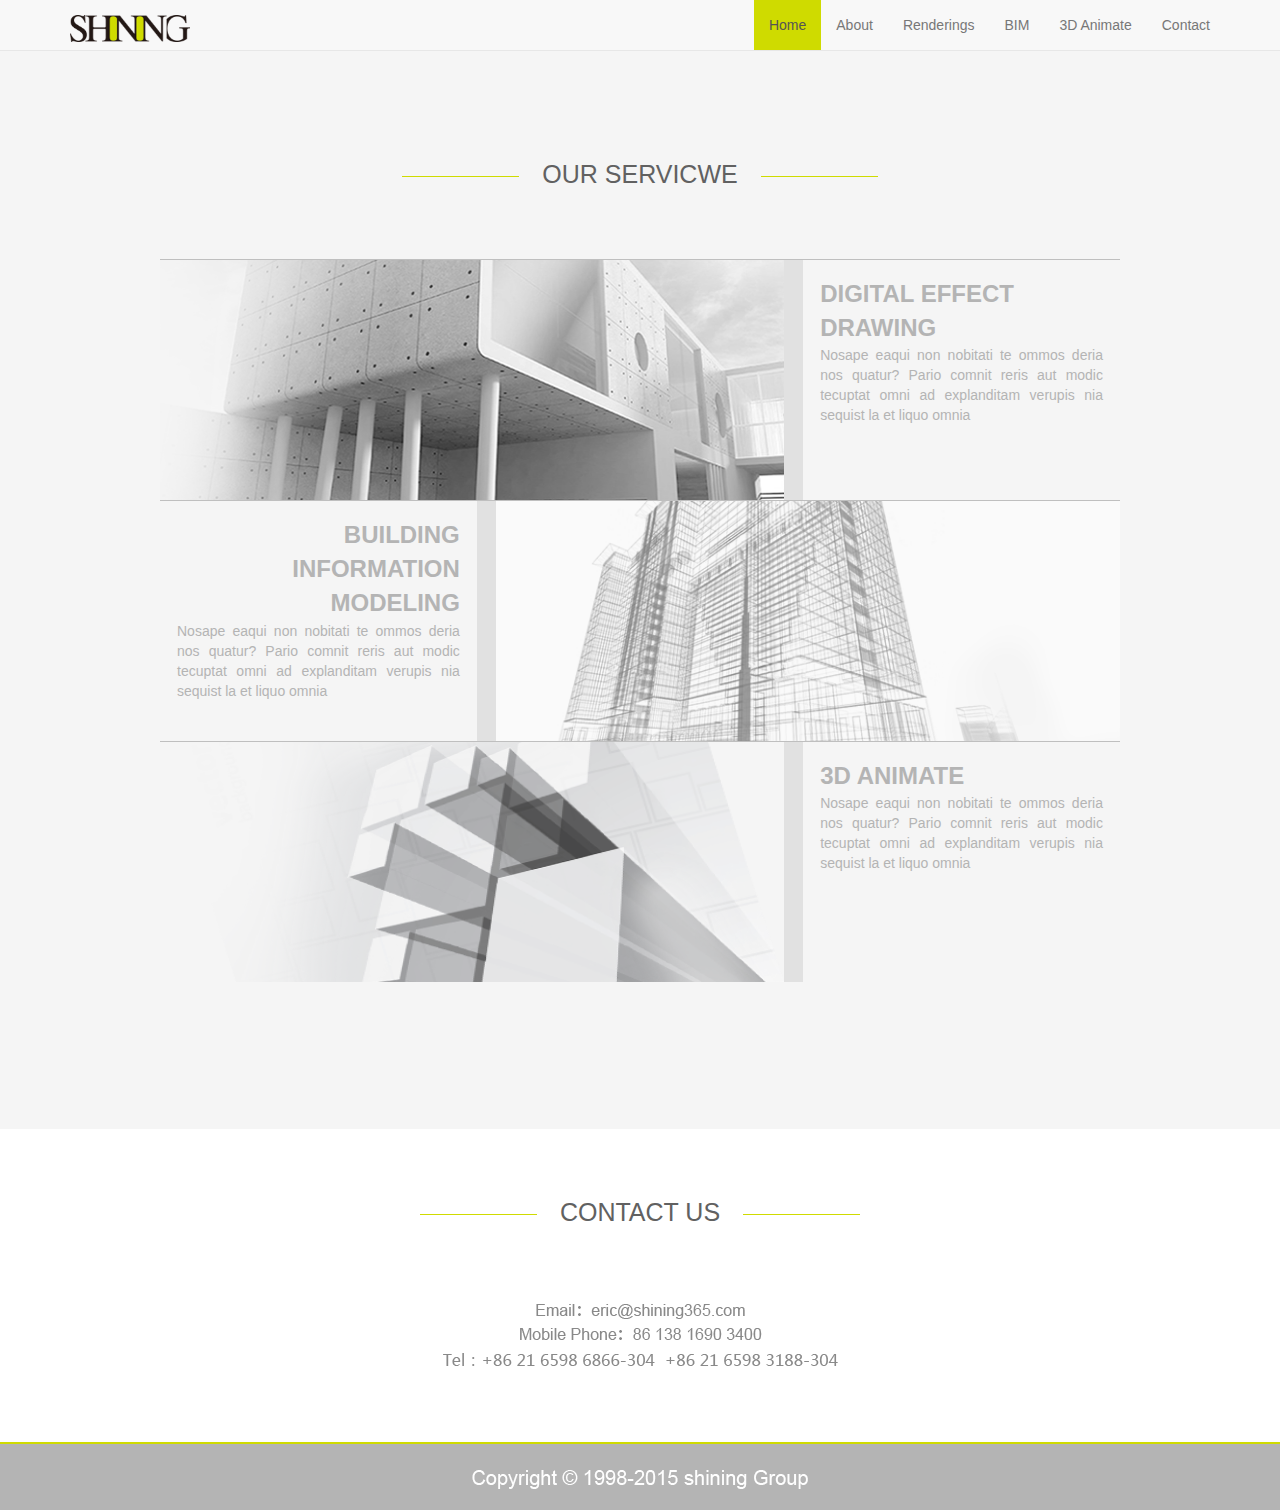
<file: index.html>
<!DOCTYPE html>
<html lang="en">
<head>
	<meta charset="UTF-8">
	<meta name="viewport" content="width=device-width, user-scalable=no, initial-scale=1.0, maximum-scale=1.0, minimum-scale=1.0">
	<title>shining home</title>
	<link rel="stylesheet" type="text/css" href="css/base.css">
	<link rel="stylesheet" type="text/css" href="dist/css/bootstrap.min.css">
	<link rel="stylesheet" type="text/css" href="css/index.css" media="only screen and (min-width:960px)">
    <link rel="stylesheet" type="text/css" href="css/indexMin.css" media="only screen and (max-width:960px)">
</head>
<body>
	<!-- Fixed navbar -->
    <nav class="navbar navbar-default navbar-fixed-top">
      <div class="container">
        <div class="navbar-header">
          <button type="button" class="navbar-toggle collapsed" data-toggle="collapse" data-target="#navbar" aria-expanded="false" aria-controls="navbar">
            <span class="sr-only">Toggle navigation</span>
            <span class="icon-bar"></span>
            <span class="icon-bar"></span>
            <span class="icon-bar"></span>
          </button>
          <a class="navbar-brand" href="#"><img src="img/shining.png"></a>
        </div>
        <div id="navbar" class="navbar-collapse collapse">
          <ul class="nav navbar-nav navbar-right">
            <li class="active"><a href="index.html">Home</a></li>
            <li><a href="about.html">About</a></li>
            <li><a href="drawing2.html">Renderings</a></li>
            <li><a href="bim.html">BIM</a></li>
            <li><a href="animate3d.html">3D Animate</a></li>
            <li><a href="contact.html">Contact</a></li>
          </ul>
        </div><!--/.nav-collapse -->
      </div>
    </nav>
    <div class="main">
    	<h2 class="servicwe"><span class="ourSer">OUR SERVICWE</span></h2>
    	<ul>
    		<li class="mList1">
    			<ul class="row1 clearfix">
    				<li class="r1List1"><a href="javascript:void(0);"><img src="img/floor11.png"></a></li>
    				<li class="r1List2"></li>
    				<li class="r1List3">
                        <dl class="">
                            <dt class="text-uppercase">digital Effect Drawing</dt>
                            <dd class="text-justify">Nosape eaqui non nobitati te ommos deria nos quatur? Pario comnit reris aut modic tecuptat omni ad explanditam verupis nia sequist la et liquo omnia</dd>
                        </dl>            
                    </li>
    			</ul>
    		</li>
    		<li class="mList2">
    			<ul class="row2 clearfix">
    				<li class="r2List1">
                        <dl>
                            <dt class="text-right text-uppercase">Building Information Modeling</dt>
                            <dd class="text-justify">Nosape eaqui non nobitati te ommos deria nos quatur? Pario comnit reris aut modic tecuptat omni ad explanditam verupis nia sequist la et liquo omnia </dd>
                        </dl>            
                    </li>
    				<li class="r2List2"></li>
    				<li class="r2List3"><a href="javascript:void(0);"><img src="img/bgfoor12.png"></a></li>
    			</ul>
    		</li>
    		<li class="mList3">
    			<ul class="row3 clearfix">
    				<li class="r3List1"><a href="javascript:void(0);"><img src="img/bar13.png"></a></a></li>
    				<li class="r3List2"></li>
    				<li class="r3List3">
                        <dl>
                            <dt class="text-uppercase">3d animate</dt>
                            <dd class="text-justify">Nosape eaqui non nobitati te ommos deria nos quatur? Pario comnit reris aut modic tecuptat omni ad explanditam verupis nia sequist la et liquo omnia </dd>
                        </dl>              
                    </li>
    			</ul>
    		</li>
    	</ul>
    </div>
    <h2 class="servicwe"><span class="ourSer">CONTACT US</span></h2>
    <a href="javascript:void(0);" class="bottom"><img src="img/footer3.png"></a>
    <footer><img src="img/footer.png"></footer>
	<script type="text/javascript" src="js/jquery.min.js"></script>
	<script type="text/javascript" src="dist/js/bootstrap.min.js"></script>
    <script type="text/javascript">
        $(".navbar-right li").hover(function(){
            $(this).addClass("active").siblings().removeClass("active");
        },function(){
            $(this).removeClass("active");
            $(this).parent().find("li").eq(0).addClass("active");
        })
        $(".main>ul>li").hover(function(){
            $(this).addClass("mActive");
        },function(){
            $(this).removeClass("mActive");
        })
        
    </script>
</body>
</html>
</file>
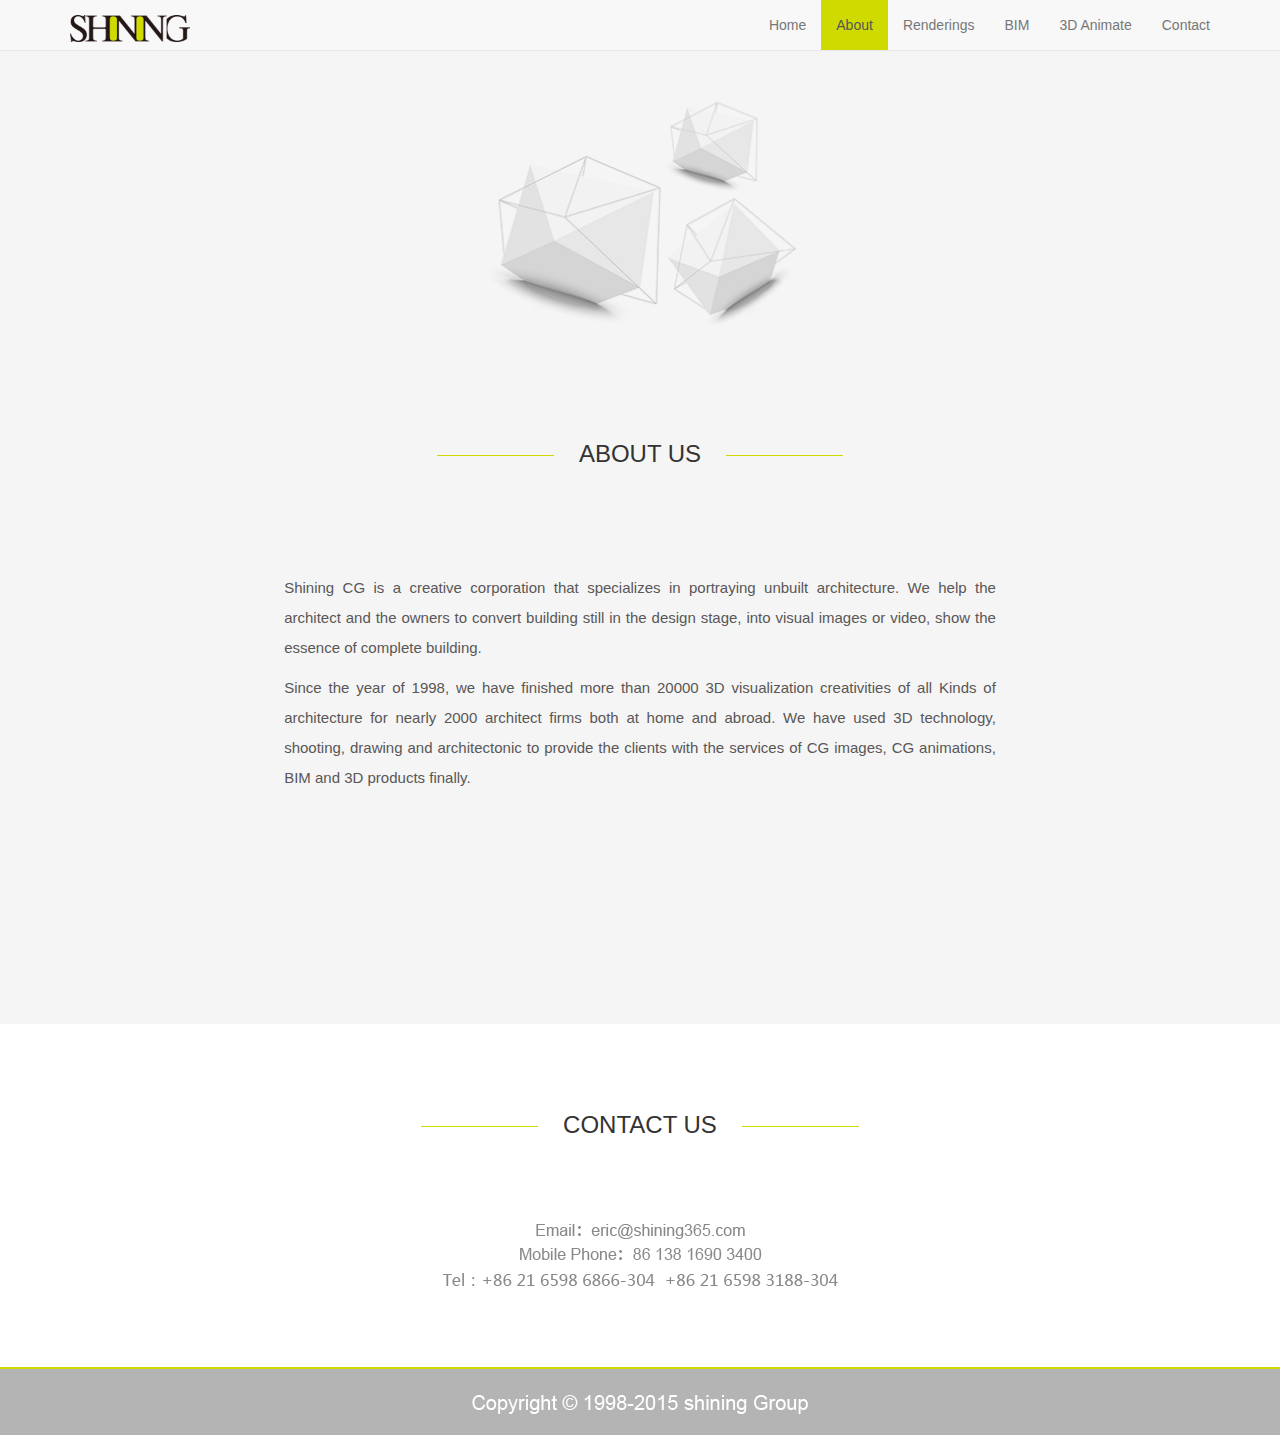
<file: about.html>
<!DOCTYPE html>
<html lang="en">
<head>
	<meta charset="UTF-8">
	<meta name="viewport" content="width=device-width, user-scalable=no, initial-scale=1.0, maximum-scale=1.0, minimum-scale=1.0">
	<title>about</title>
	<link rel="stylesheet" type="text/css" href="css/base.css">
	<link rel="stylesheet" type="text/css" href="dist/css/bootstrap.min.css">
	<link rel="stylesheet" type="text/css" href="css/about.css">
</head>
<body>
	<!-- Fixed navbar -->
    <nav class="navbar navbar-default navbar-fixed-top">
      <div class="container">
        <div class="navbar-header">
          <button type="button" class="navbar-toggle collapsed" data-toggle="collapse" data-target="#navbar" aria-expanded="false" aria-controls="navbar">
            <span class="sr-only">Toggle navigation</span>
            <span class="icon-bar"></span>
            <span class="icon-bar"></span>
            <span class="icon-bar"></span>
          </button>
          <a class="navbar-brand" href="#"><img src="img/shining.png"></a>
        </div>
        <div id="navbar" class="navbar-collapse collapse">
          <ul class="nav navbar-nav navbar-right">
            <li><a href="index.html">Home</a></li>
            <li class="active"><a href="about.html">About</a></li>
            <li><a href="drawing2.html">Renderings</a></li>
            <li><a href="bim.html">BIM</a></li>
            <li><a href="animate3d.html">3D Animate</a></li>
            <li><a href="contact.html">Contact</a></li>
          </ul>
        </div><!--/.nav-collapse -->
      </div>
    </nav>
    <div class="main">
        <div class="photo"></div>
        <p class="aboutus">ABOUT US</p>
        <section class="page">
            <p class="part1 text-justify">Shining CG is a creative corporation that specializes in portraying unbuilt architecture. We help the architect and the owners to convert building still in the design stage, into visual images or video, show the essence of complete building.</p>
            <p class="part2 text-justify">Since the year of 1998, we have finished more than 20000 3D visualization creativities of all Kinds of architecture for nearly 2000 architect firms both at home and abroad. We have used 3D technology, shooting, drawing and architectonic to provide the clients with the services of CG images, CG animations, BIM and 3D products finally.</p>
        </section>
    </div>
    <p class="aboutus contactus">CONTACT US</p>
    <a href="javascript:void(0);" class="bottom"><img src="img/footer3.png"></a>
    <footer><img src="img/footer.png"></footer>
	<script type="text/javascript" src="js/jquery.min.js"></script>
	<script type="text/javascript" src="dist/js/bootstrap.min.js"></script>
    <script type="text/javascript">
        $(".navbar-right li").hover(function(){
            $(this).addClass("active").siblings().removeClass("active");
        },function(){
            $(this).removeClass("active");
            $(this).parent().find("li").eq(1).addClass("active");
        })
    </script>
</body>
</html>
</file>
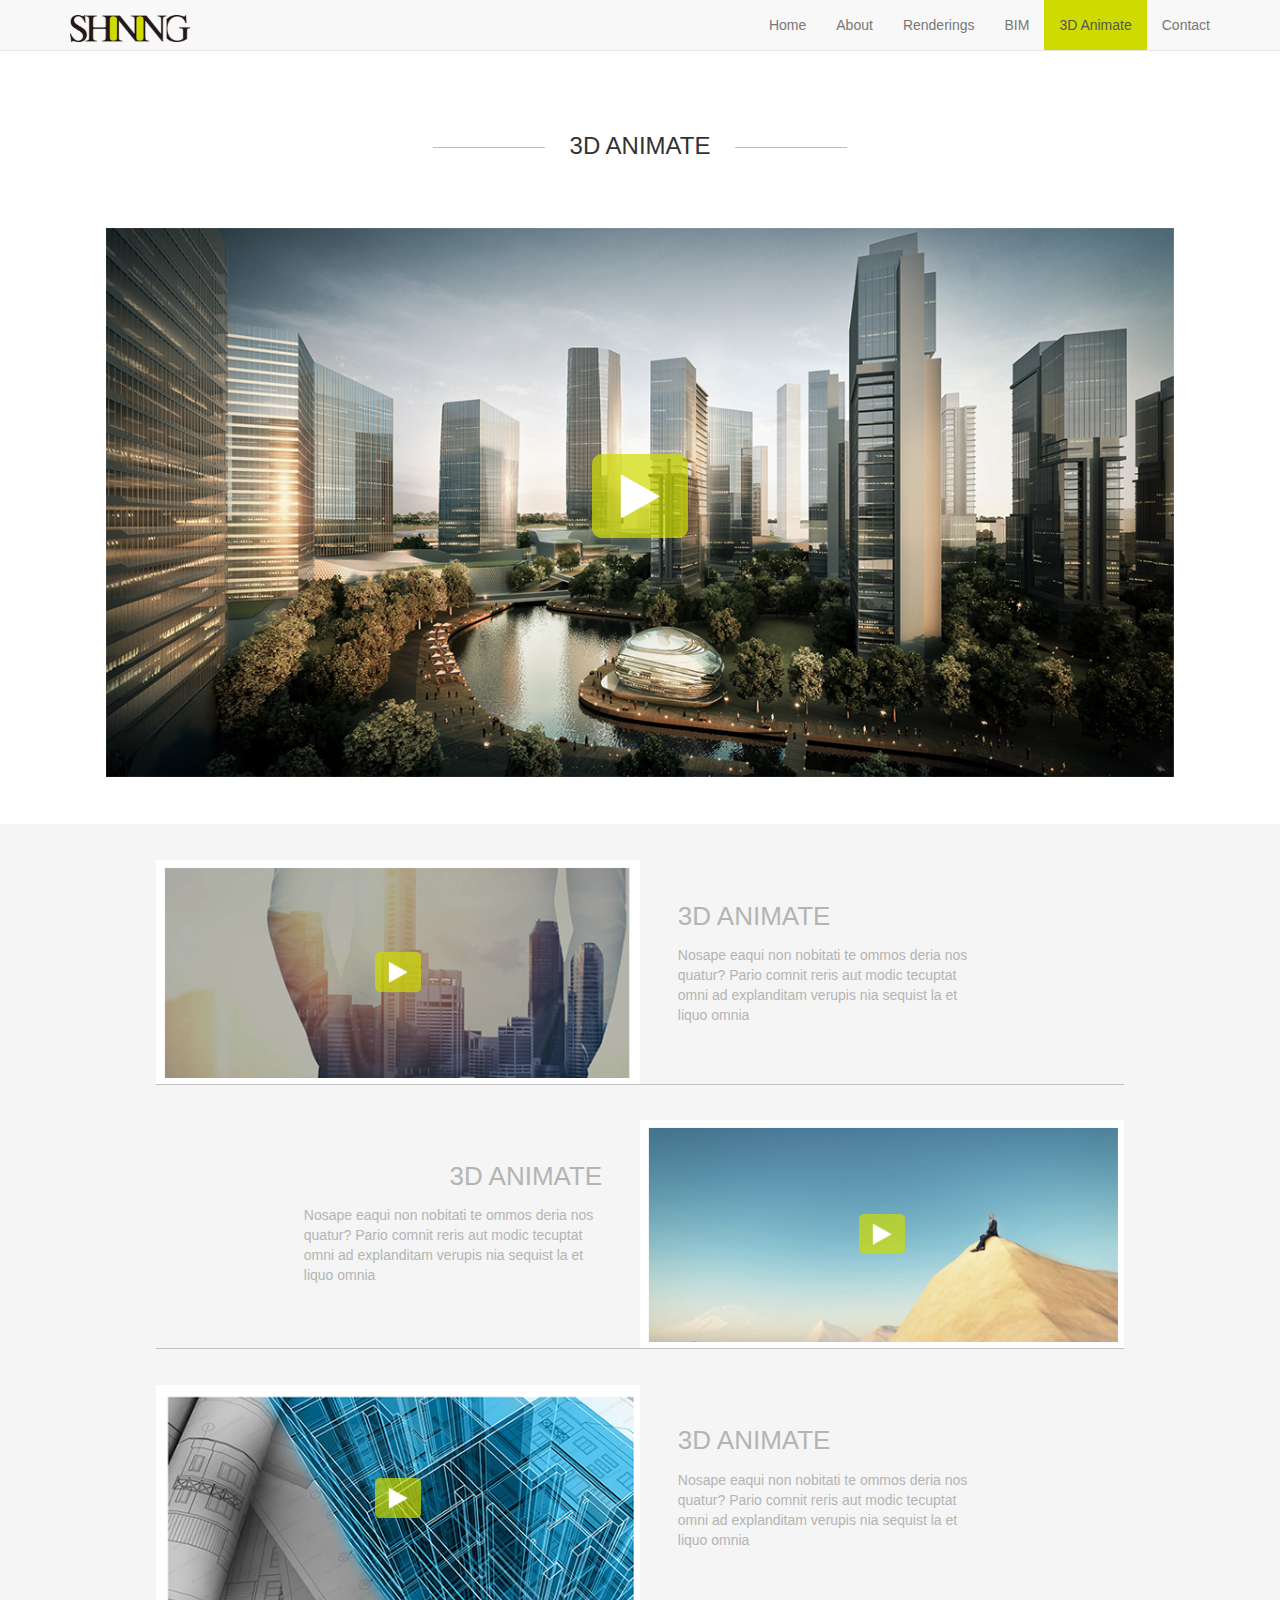
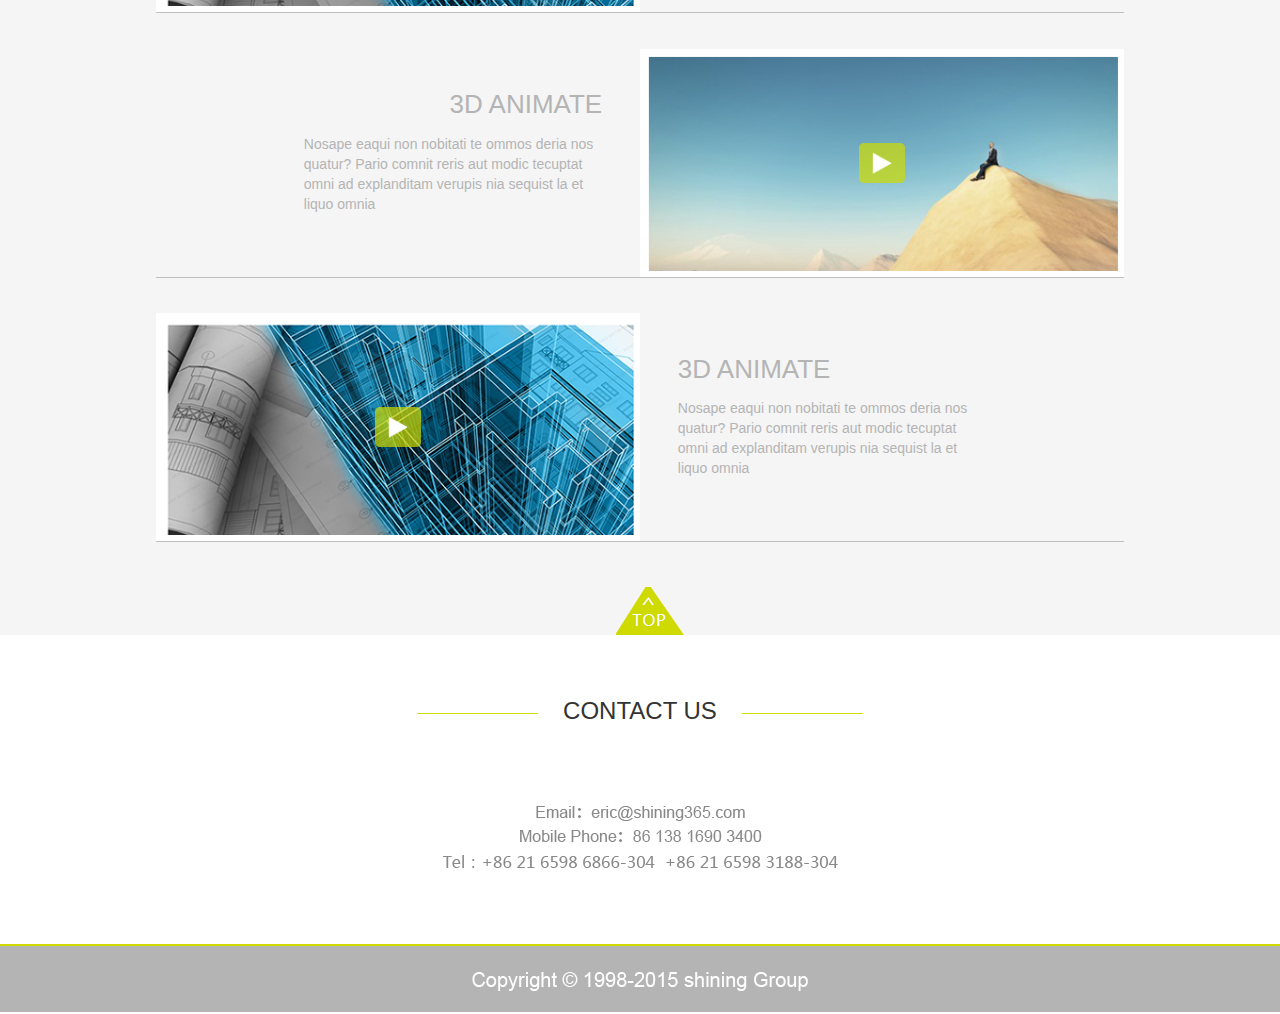
<file: animate3d.html>
<!DOCTYPE html>
<html lang="en">
<head>
	<meta charset="UTF-8">
	<meta name="viewport" content="width=device-width, user-scalable=no, initial-scale=1.0, maximum-scale=1.0, minimum-scale=1.0">
	<title>3D Animate</title>
	<link rel="stylesheet" type="text/css" href="css/base.css">
	<link rel="stylesheet" type="text/css" href="dist/css/bootstrap.min.css">
	<link rel="stylesheet" type="text/css" href="css/animate3d.css">
</head>
<body>
	<!-- Fixed navbar -->
    <nav class="navbar navbar-default navbar-fixed-top">
      <div class="container">
        <div class="navbar-header">
          <button type="button" class="navbar-toggle collapsed" data-toggle="collapse" data-target="#navbar" aria-expanded="false" aria-controls="navbar">
            <span class="sr-only">Toggle navigation</span>
            <span class="icon-bar"></span>
            <span class="icon-bar"></span>
            <span class="icon-bar"></span>
          </button>
          <a class="navbar-brand" href="#"><img src="img/shining.png"></a>
        </div>
        <div id="navbar" class="navbar-collapse collapse">
          <ul class="nav navbar-nav navbar-right">
            <li><a href="index.html">Home</a></li>
            <li><a href="about.html">About</a></li>
            <li><a href="drawing2.html">Renderings</a></li>
            <li><a href="bim.html">BIM</a></li>
            <li class="active"><a href="animate3d.html">3D Animate</a></li>
            <li><a href="contact.html">Contact</a></li>
          </ul>
        </div><!--/.nav-collapse -->
      </div>
    </nav>
    <header class="animate3d">3D ANIMATE</header>
    <section class="part1">
    	<img src="img/3d-1.png" class="video1">
    	<a href="javascript:void(0);" class="play1"><img src="img/3d-play.png"></a>
    	<div class="state1">
    		<img src="img/3d-gray.png">
    		<article>
    			<p class="p1">3D ANIMATE</p>
    			<p class="p2">Nosape eaqui non nobitati te ommos deria nos quatur? Pario comnit reris aut modic tecuptat omni ad explanditam verupis nia sequist la et liquo omnia </p>
    		</article>
    	</div>
    </section>
    <div class="wrap">
        <ul class="">
            <li class="list list1 clearfix">
                <div href="javascript:void(0);" class="frame">
                    <img src="img/3d-2.png">
                    <a href="javascript:void(0);" class="play2"><img src="img/3d-play.png"></a>
                    <video src="http://122.72.0.153/hc.yinyuetai.com/uploads/videos/common/F4F6014E67D1819AA5964847178D8059.flv?sc=58cf2e5daa31d6b6" autoplay="autoplay" controls="controls" class="videos"></video>
                </div>
                <article class="">
                    <p class="p1">3D ANIMATE</p>
                    <p class="p2">Nosape eaqui non nobitati te ommos deria nos quatur? Pario comnit reris aut modic tecuptat omni ad explanditam verupis nia sequist la et liquo omnia </p>
                </article>
            </li>
            <li class="list list2 clearfix">
                <div href="javascript:void(0);" class="frame">
                    <img src="img/3d-3.png">
                    <a href="javascript:void(0);" class="play2"><img src="img/3d-play.png"></a>
                </div>
                <article class="">
                    <p class="p1 text-right">3D ANIMATE</p>
                    <p class="p2">Nosape eaqui non nobitati te ommos deria nos quatur? Pario comnit reris aut modic tecuptat omni ad explanditam verupis nia sequist la et liquo omnia </p>
                </article>
            </li>
            <li class="list list3 clearfix">
                <div href="javascript:void(0);" class="frame">
                    <img src="img/3d-4.png">
                    <a href="javascript:void(0);" class="play2"><img src="img/3d-play.png"></a>
                </div>
                <article class="">
                    <p class="p1">3D ANIMATE</p>
                    <p class="p2">Nosape eaqui non nobitati te ommos deria nos quatur? Pario comnit reris aut modic tecuptat omni ad explanditam verupis nia sequist la et liquo omnia </p>
                </article>
            </li>
            <li class="list list4 clearfix">
                <div href="javascript:void(0);" class="frame">
                    <img src="img/3d-3.png">
                    <a href="javascript:void(0);" class="play2"><img src="img/3d-play.png"></a>
                </div>
                <article class="">
                    <p class="p1 text-right">3D ANIMATE</p>
                    <p class="p2">Nosape eaqui non nobitati te ommos deria nos quatur? Pario comnit reris aut modic tecuptat omni ad explanditam verupis nia sequist la et liquo omnia </p>
                </article>
            </li>
            <li class="list list5 clearfix">
                <div href="javascript:void(0);" class="frame">
                    <img src="img/3d-4.png">
                    <a href="javascript:void(0);" class="play2"><img src="img/3d-play.png"></a>
                </div>
                <article class="">
                    <p class="p1">3D ANIMATE</p>
                    <p class="p2">Nosape eaqui non nobitati te ommos deria nos quatur? Pario comnit reris aut modic tecuptat omni ad explanditam verupis nia sequist la et liquo omnia </p>
                </article>
            </li>
        </ul>
        <a href="javascript:void(0);" class="goTop"></a>
    </div>
    <p class="aboutus">CONTACT US</p>
    <a href="javascript:void(0);" class="bottom"><img src="img/footer3.png"></a>
    <footer><img src="img/footer.png"></footer>
	<script type="text/javascript" src="js/jquery.min.js"></script>
	<script type="text/javascript" src="dist/js/bootstrap.min.js"></script>
    <script type="text/javascript">
        $(".navbar-right li").hover(function(){
            $(this).addClass("active").siblings().removeClass("active");
        },function(){
            $(this).removeClass("active");
            $(this).parent().find("li").eq(4).addClass("active");
        })
        // 返回顶部：
        // 返回顶部：
        var changeTop=50;
        var goTop=$(".goTop").get(0);
        goTop.onclick=function(){
            var sTop=document.body.scrollTop||document.documentElement.scrollTop;
            var raf=window.requestAnimationFrame(change);
            function change(){
                sTop-=changeTop;
                document.body.scrollTop=sTop;
                document.documentElement.scrollTop=sTop;
                raf=window.requestAnimationFrame(change);
                if(sTop<0){
                    window.cancelAnimationFrame(raf);
                }
            }
        }
        //视频播放：

    </script>
</body>
</html>
</file>
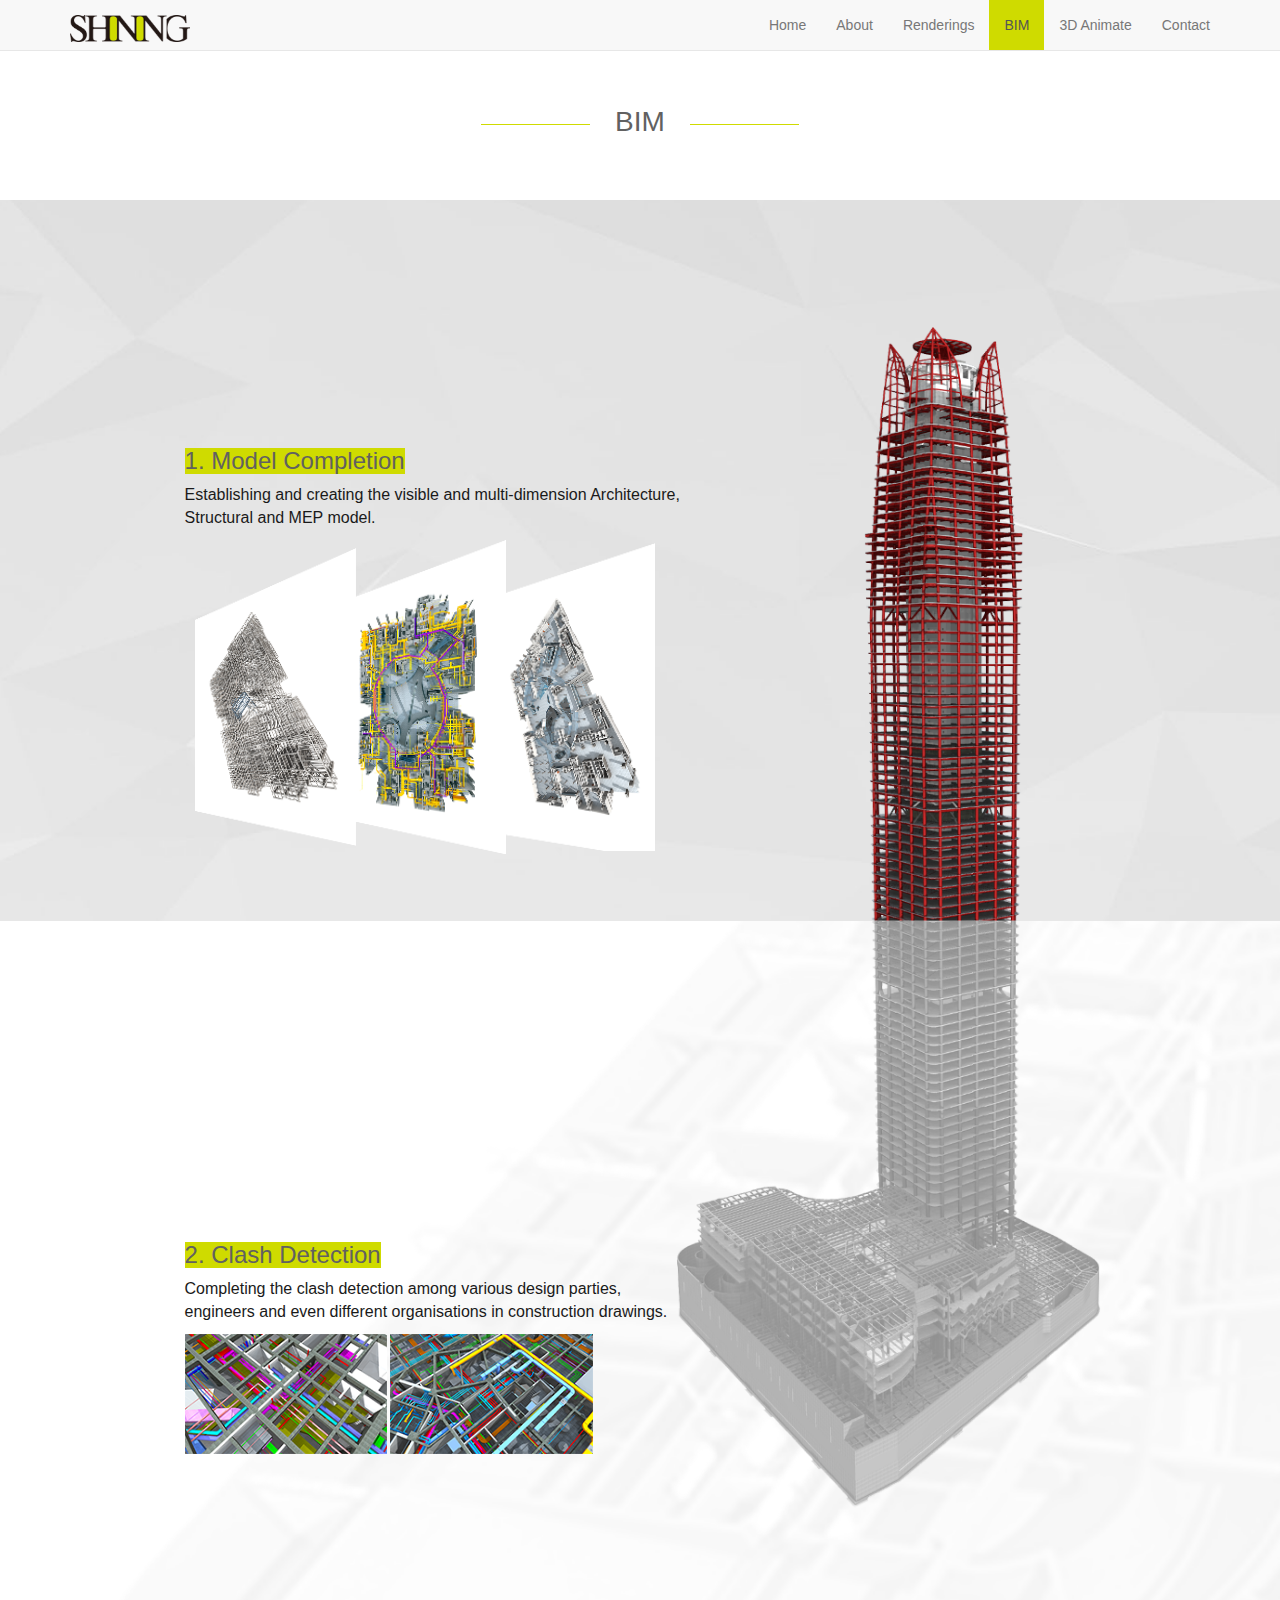
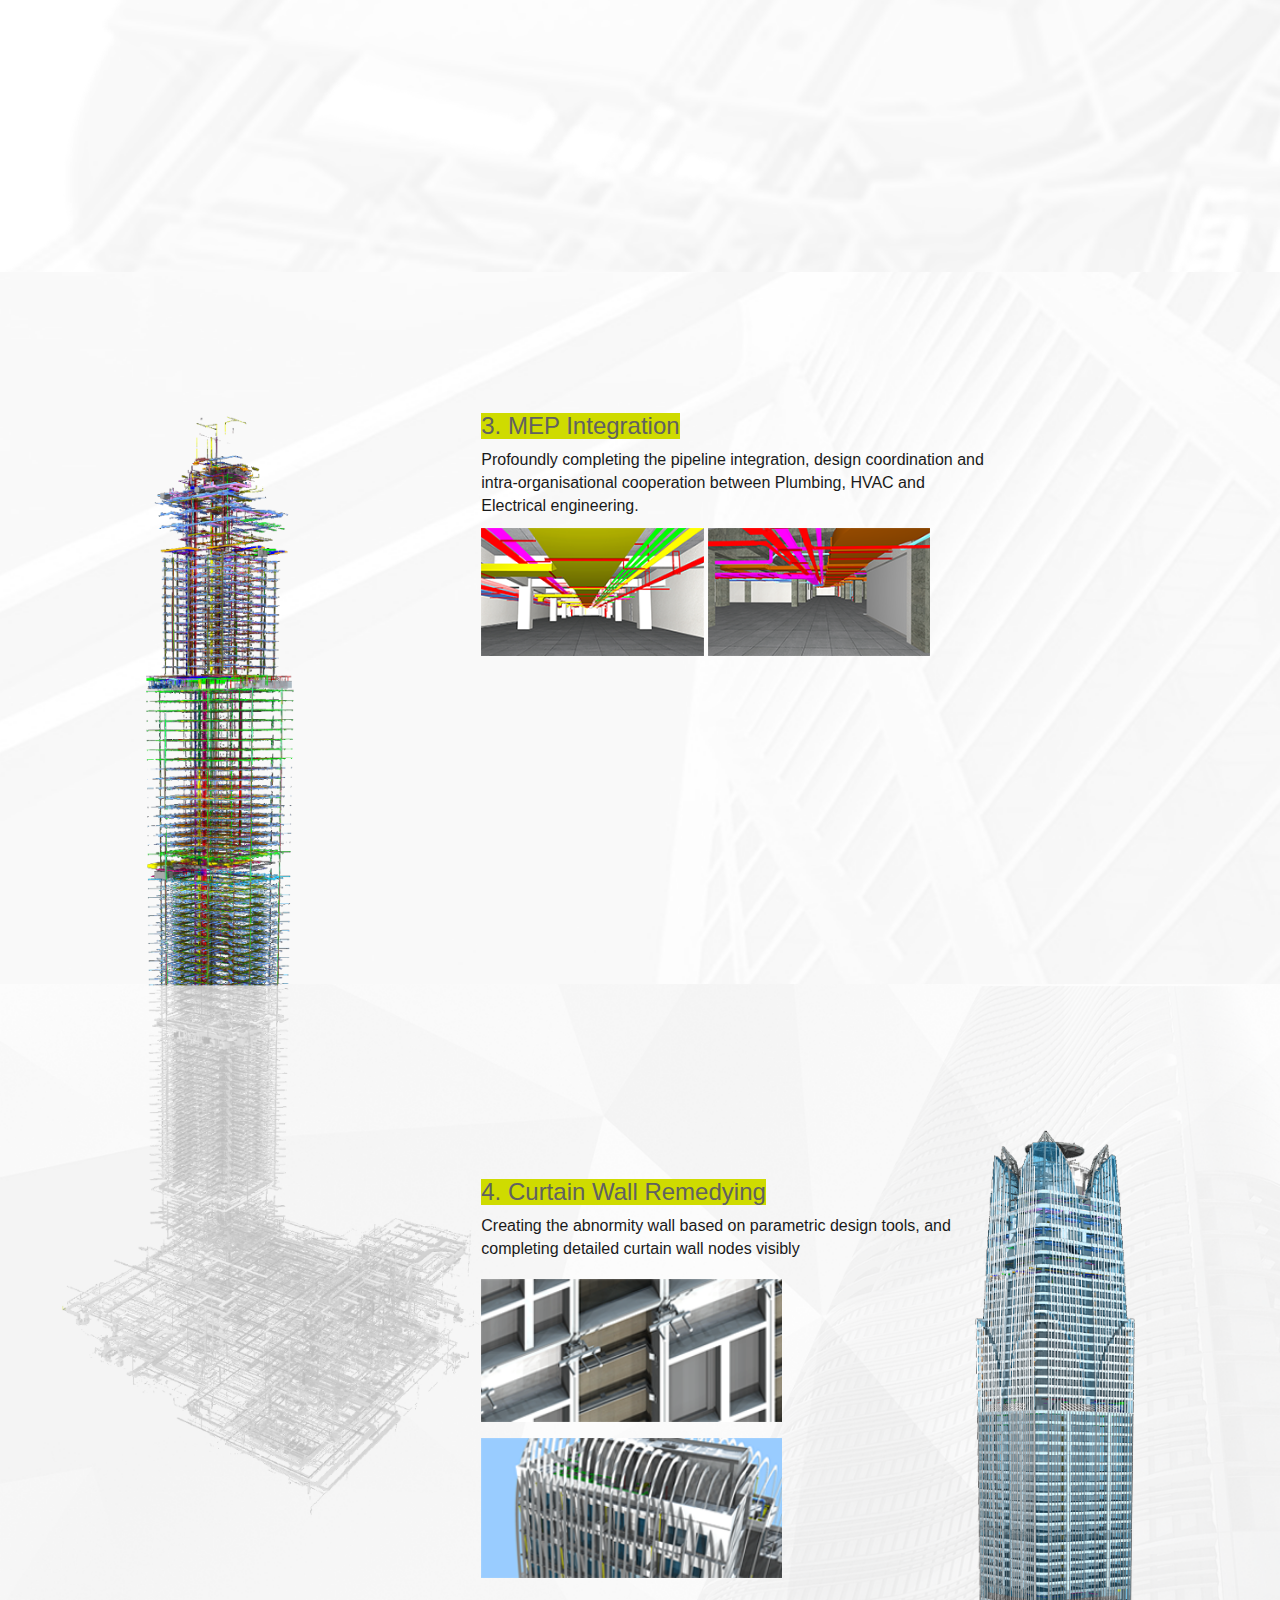
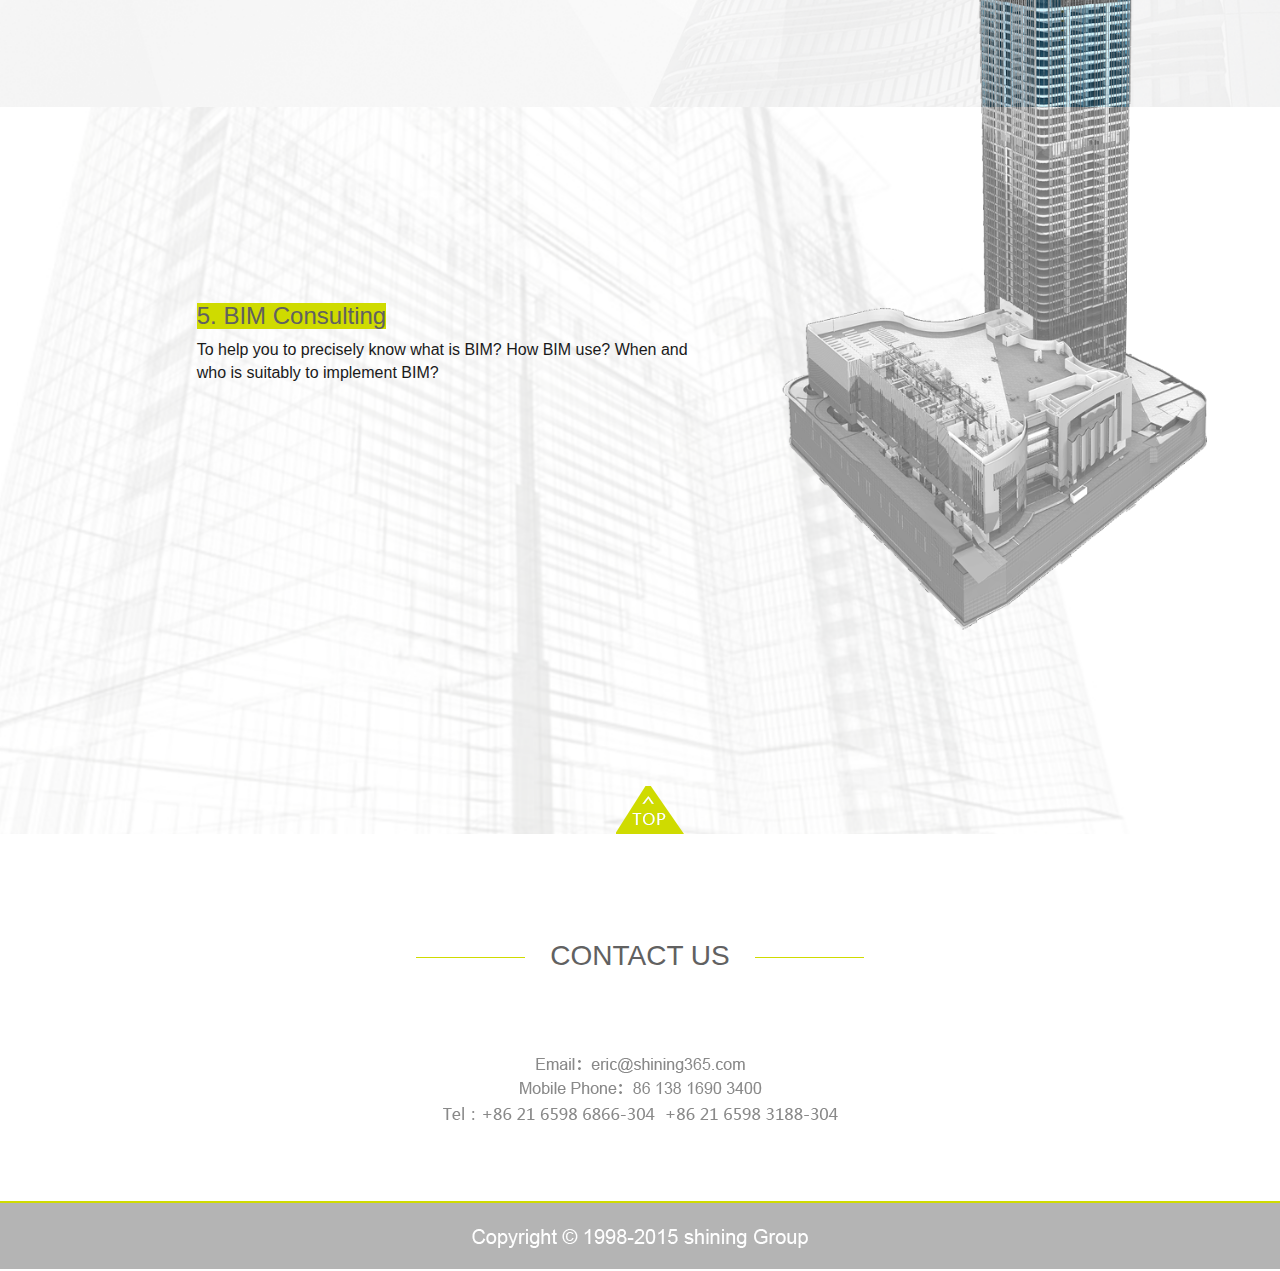
<file: bim.html>
<!DOCTYPE html>
<html lang="en">
<head>
	<meta charset="UTF-8">
	<meta name="viewport" content="width=device-width, user-scalable=no, initial-scale=1.0, maximum-scale=1.0, minimum-scale=1.0">
	<title>bim</title>
	<link rel="stylesheet" type="text/css" href="css/base.css">
	<link rel="stylesheet" type="text/css" href="dist/css/bootstrap.min.css">
	<link rel="stylesheet" type="text/css" href="css/bim.css">
</head>
<body>
	<!-- Fixed navbar -->
    <nav class="navbar navbar-default navbar-fixed-top">
      <div class="container">
        <div class="navbar-header">
          <button type="button" class="navbar-toggle collapsed" data-toggle="collapse" data-target="#navbar" aria-expanded="false" aria-controls="navbar">
            <span class="sr-only">Toggle navigation</span>
            <span class="icon-bar"></span>
            <span class="icon-bar"></span>
            <span class="icon-bar"></span>
          </button>
          <a class="navbar-brand" href="#"><img src="img/shining.png"></a>
        </div>
        <div id="navbar" class="navbar-collapse collapse">
          <ul class="nav navbar-nav navbar-right">
            <li><a href="index.html">Home</a></li>
            <li><a href="about.html">About</a></li>
            <li><a href="drawing2.html">Renderings</a></li>
            <li class="active"><a href="bim.html">BIM</a></li>
            <li><a href="animate3d.html">3D Animate</a></li>
            <li><a href="contact.html">Contact</a></li>
          </ul>
        </div><!--/.nav-collapse -->
      </div>
    </nav>
    <header class="bim bimTop">BIM</header>
    <div class="main">
    	<div class="part1">
    		<img src="img/bimbg1.png" class="bimbg1">
			<img src="img/bim1.png" class="bim1">
            <section class="wrap1">
                <h2 class="">1.  Model Completion</h2>
                <p>Establishing and creating the visible and multi-dimension Architecture, Structural and MEP model.</p>
                <img src="img/bim1-1.png" class="bim1-1">
                <img src="img/bim1-2.png" class="bim1-2">
                <img src="img/bim1-3.png" class="bim1-3"> 
            </section>
    	</div>
        <div class="part2">
            <img src="img/bimbg2.png" class="bimbg2">
            <img src="img/bim1.png" class="bim2">
            <section class="wrap2">
                <h2 class="">2. Clash Detection</h2>
                <p>Completing the clash detection among various design parties, engineers and even different organisations in construction drawings.</p>
                <img src="img/bim1-4.png" class="bim1-4">
                <img src="img/bim1-5.png" class="bim1-5">
            </section>
        </div>
        <div class="part3">
            <img src="img/bimbg3.png" class="bimbg3">
            <img src="img/bim2.png" class="bim3">
            <section class="wrap3">
                <h2 class="">3.  MEP Integration</h2>
                <p>Profoundly completing the pipeline integration, design coordination and intra-organisational cooperation between Plumbing, HVAC and Electrical engineering.</p>
                <img src="img/bim2-1.png" class="bim2-1">
                <img src="img/bim2-2.png" class="bim2-2">
            </section>
        </div>
        <div class="part4">
            <img src="img/bimbg4.png" class="bimbg4">
            <img src="img/bim2.png" class="bim4">
            <img src="img/bim3.png" class="bim4-1">
            <section class="wrap4">
                <h2 class="">4. Curtain Wall Remedying</h2>
                <p>Creating the abnormity wall based on parametric design tools, and completing detailed curtain wall nodes visibly</p>
                <img src="img/bim3-1.png" class="bim3-1">
                <img src="img/bim3-2.png" class="bim3-2">
            </section>
        </div>
        <div class="part5">
            <img src="img/bimbg5.png" class="bimbg5">
            <img src="img/bim3.png" class="bim5">
            <section class="wrap5">
                <h2 class="">5.  BIM Consulting</h2>
                <p>To help you to precisely know what is BIM? How BIM use? When and who is suitably to implement BIM?</p>
            </section>
        </div>
        <a href="javascript:void(0);" class="goTop"></a>
    </div>
    <p class="bim">CONTACT US</p>
    <a href="javascript:void(0);" class="bottom"><img src="img/footer3.png"></a>
    <footer><img src="img/footer.png"></footer>
	<script type="text/javascript" src="js/jquery.min.js"></script>
	<script type="text/javascript" src="dist/js/bootstrap.min.js"></script>
	<script type="text/javascript">
        $(".navbar-right li").hover(function(){
            $(this).addClass("active").siblings().removeClass("active");
        },function(){
            $(this).removeClass("active");
            $(this).parent().find("li").eq(3).addClass("active");
        })
        // 返回顶部：
        var changeTop=50;
        var goTop=$(".goTop").get(0);
        goTop.onclick=function(){
            var sTop=document.body.scrollTop||document.documentElement.scrollTop;
            var raf=window.requestAnimationFrame(change);
            function change(){
                sTop-=changeTop;
                document.body.scrollTop=sTop;
                document.documentElement.scrollTop=sTop;
                raf=window.requestAnimationFrame(change);
                if(sTop<0){
                    window.cancelAnimationFrame(raf);
                }
            }
        }
        //滚轮事件：
        var posTop=[];
        $(".main>div").each(function(index,key){
            // $(this).css("height",$(window).height());
            // $(this).height($(window).height())
            // posTop.push(parseInt($(".main").position().top+$(this).position().top));
            posTop.push(parseInt($(".main").position().top+$(key).position().top))
        })
        $(document).bind("mousewheel DOMMouseScroll",function(e){
            // console.log(e.originalEvent);
            e.preventDefault();
            var scrTop=$(document).scrollTop();          
            if(e.originalEvent.wheelDelta>0||e.originalEvent.detail<0){
                // console.log("up");
                if(scrTop>0&&scrTop<=posTop[0]){
                    $("html,body").stop().animate({
                        scrollTop:0
                    })
                }
                if(scrTop>posTop[0]&&scrTop<=posTop[1]){
                    $("html,body").stop().animate({
                        scrollTop:posTop[0]
                    })
                }
                if(scrTop>posTop[1]&&scrTop<=posTop[2]){
                    $("html,body").stop().animate({
                        scrollTop:posTop[1]
                    })
                }
                if(scrTop>posTop[2]&&scrTop<=posTop[3]){
                    $("html,body").stop().animate({
                        scrollTop:posTop[2]
                    })
                }
                if(scrTop>posTop[3]&&scrTop<=posTop[4]){
                    $("html,body").stop().animate({
                        scrollTop:posTop[3]
                    })
                }
                if(scrTop>posTop[4]&&scrTop<=parseInt($("footer").position().top)){
                    $("html,body").stop().animate({
                        scrollTop:posTop[4]
                    })
                }
            }else{
                // console.log("down");
                if(scrTop>=0&&scrTop<posTop[0]){
                    $("html,body").stop().animate({
                        scrollTop:posTop[0]
                    })
                    // $(document).scrollTop(posTop[0]); 
                }else if(scrTop>=posTop[0]&&scrTop<posTop[1]){
                    // $(document).scrollTop(posTop[1]); 
                     $("html,body").stop().animate({
                        scrollTop:posTop[1]
                    })
                }else if(scrTop>=posTop[1]&&scrTop<posTop[2]){
                    // scrTop=posTop[2];
                     $("html,body").stop().animate({
                        scrollTop:posTop[2]
                    })
                }else if(scrTop>=posTop[2]&&scrTop<posTop[3]){
                    // scrTop=posTop[3];
                     $("html,body").stop().animate({
                        scrollTop:posTop[3]
                    })
                }else if(scrTop>=posTop[3]&&scrTop<posTop[4]){
                    // scrTop=posTop[4];
                     $("html,body").stop().animate({
                        scrollTop:posTop[4]
                    })
                }else if(scrTop>=posTop[4]&&scrTop<parseInt($("footer").position().top)){
                    // scrTop=parseInt($("footer").position().top);
                     $("html,body").stop().animate({
                        scrollTop:parseInt($("footer").position().top)
                    })
                }
            }
            // $(document).scrollTop(scrTop);
            
        })
	</script>
</body>
</html>
</file>
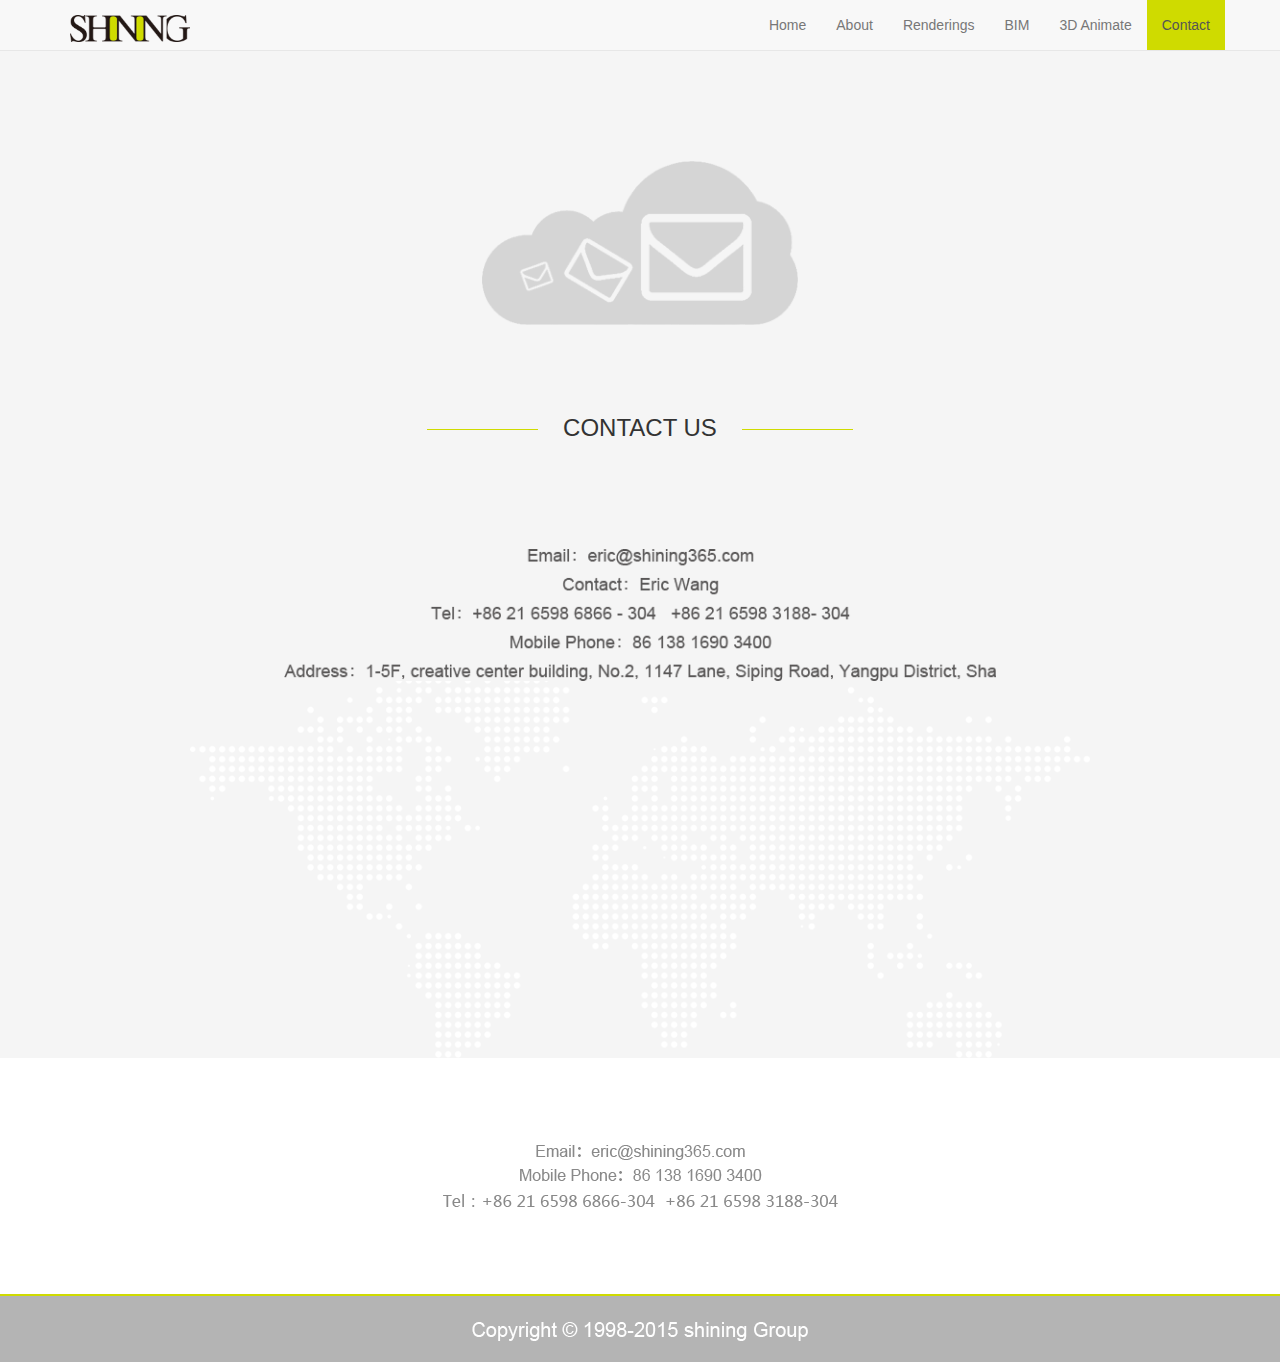
<file: contact.html>
<!DOCTYPE html>
<html lang="en">
<head>
	<meta charset="UTF-8">
	<meta name="viewport" content="width=device-width, user-scalable=no, initial-scale=1.0, maximum-scale=1.0, minimum-scale=1.0">
	<title>contact</title>
	<link rel="stylesheet" type="text/css" href="css/base.css">
	<link rel="stylesheet" type="text/css" href="dist/css/bootstrap.min.css">
	<link rel="stylesheet" type="text/css" href="css/contact.css">
</head>
<body>
	<!-- Fixed navbar -->
    <nav class="navbar navbar-default navbar-fixed-top">
      <div class="container">
        <div class="navbar-header">
          <button type="button" class="navbar-toggle collapsed" data-toggle="collapse" data-target="#navbar" aria-expanded="false" aria-controls="navbar">
            <span class="sr-only">Toggle navigation</span>
            <span class="icon-bar"></span>
            <span class="icon-bar"></span>
            <span class="icon-bar"></span>
          </button>
          <a class="navbar-brand" href="#"><img src="img/shining.png"></a>
        </div>
        <div id="navbar" class="navbar-collapse collapse">
          <ul class="nav navbar-nav navbar-right">
            <li><a href="index.html">Home</a></li>
            <li><a href="about.html">About</a></li>
            <li><a href="drawing2.html">Renderings</a></li>
            <li><a href="bim.html">BIM</a></li>
            <li><a href="animate3d.html">3D Animate</a></li>
            <li class="active"><a href="contact.html">Contact</a></li>
          </ul>
        </div><!--/.nav-collapse -->
      </div>
    </nav>
    <div class="main">
    	<a href="javascript(0)" class="cloud"><img src="img/con-cloud.png" alt=""></a>
   		<p class="contactus">CONTACT US</p>
    	<a href="javascript:void(0);" class="conTel"><img src="img/con-tel.png"></a>
   		<div class="map"><img src="img/con-map.png"></div>
    </div>
  	<a href="javascript:void(0);" class="bottom"><img src="img/footer3.png"></a>
    <footer><img src="img/footer.png"></footer>
  <script type="text/javascript" src="js/jquery.min.js"></script>
	<script type="text/javascript" src="dist/js/bootstrap.min.js"></script>
  <script type="text/javascript">
        $(".navbar-right li").hover(function(){
            $(this).addClass("active").siblings().removeClass("active");
        },function(){
            $(this).removeClass("active");
            $(this).parent().find("li").eq(5).addClass("active");
        })
  </script>
</body>
</html>
</file>
<file: css/base.css>
html,body {margin:0; padding:0; font:10px/1.5 helvetica,arial,"sont";}
div,dl,dt,dd,ul,ol,li,h1,h2,h3,h4,h5,h6,pre,form,fieldset,input,textarea,blockquote,p{padding:0; margin:0;}
table,td,tr,th{font-size:12px;}
a{color:#333;}
ol,ul {list-style:none;}
li{list-style-type:none;}
input,select {/*-webkit-appearance:none;*/outline: none;}
h1,h2,h3,h4,h5,h6{font-size:inherit; font-weight:normal;}
address,cite,code,em,th,i{font-weight:normal; font-style:normal;}
.clearfix{*zoom:1;}
.clearfix:after{display:block; overflow:hidden; clear:both; height:0; visibility:hidden; content:".";}
</file>
<file: css/index.css>
html,body{
	width: 100%;
}
.navbar-brand img{
	width: 120px;
}
#navbar .nav .active a{
	background-color: #cfdb00;
}
.main{
	padding-top: 11%;
}
.servicwe{
	font-size: 2.5rem;
	text-align: center;
	color:#616161;
}
.ourSer:before{
	content:"";
	display: inline-block;
	width: 9.13%;
	height: 0;
	vertical-align: middle;
	border-top:1px solid #cfdb00;
	margin-right:1.8%;
}
.ourSer:after{
	content:"";
	display: inline-block;
	width: 9.13%;
	height: 0;
	vertical-align: middle;
	border-top:1px solid #cfdb00;
	margin-left:1.8%;
}
.main{
	background-color: #f5f5f5;
	padding-bottom: 6%;
	margin-bottom: 5.5%;
}
.main>ul{
	width: 75%;
	margin:5.5% auto;
}
.main>ul img{
	width: 100%;
	height: 100%;
	display: none;
}
.main>ul>li{
	width: 100%;
	border-top: 1px solid #bfbfbf;
}
.row1,.row2,.row3{
	width: 100%;
	height:240px;
	overflow: hidden;
}
.row1>li,.row2>li,.row3>li{
	float:left;
}
.r1List1,.r2List3,.r3List1{
	width: 65%;
	height: 100%;
	transition: all 0.3s;
}
.r1List3,.r2List1,.r3List3{
	transition: all 0.3s;
}
.mList1 .r1List1 a{
	display: block;
	width: 100%;
	height: 100%;
	background:url(../img/floor11.png) no-repeat;
	background-size: 100% 100%;
}
.mList1.mActive .r1List1 a{
	background-image:url(../img/floor12.png);
}
.mList2 .r2List3 a{
	display: block;
	width: 100%;
	height: 100%;
	background:url(../img/bgfoor12.png) no-repeat;
	background-size: 100% 100%;
}
.mList2.mActive .r2List3 a{
	background-image:url(../img/bgfloor22.png);
}
.mList3 .r3List1 a{
	display: block;
	width: 100%;
	height: 100%;
	background:url(../img/bar13.png) no-repeat;
	background-size: 100% 100%;
}
.mList3.mActive .r3List1 a{
	background-image:url(../img/bar23.png);
}
.r1List1,.r2List3,.r3List1{
	width: 65%;
	height: 100%;
}
.r1List3,.r2List1,.r3List3{
	width: 33%;
	padding:17px;
	height: 100%;
}
.mList1 .r1List2,.mList2 .r2List2,.mList3 .r3List2{
	width: 2%;
	height: 100%;
	background-color: #e1e1e1;
}
.mList1.mActive .r1List2,.mList2.mActive .r2List2,.mList3.mActive .r3List2{
	background-color: #cfdb00;
}
.mList1,.mList2,.mList3{
	color:#b4b4b4;
}
.mList1.mActive,.mList2.mActive,.mList3.mActive{
	color:#3c3c3c;
}
.r1List1 a img{
	width: 100%;
}
.text-uppercase{
	font-size: 2.4rem;
}
.bottom{
	display: block;
	line-height: 100%;
	text-align: center;
	margin:6% auto;
}
footer{
	border-top:2px solid #cfdb00;
	height: 68px;
	line-height: 68px;
	text-align: center;
	background-color: #b4b4b4;
}
</file>
<file: css/indexMin.css>
html,body{
	width: 100%;
}
.navbar-brand img{
	width: 120px;
}
#navbar .nav .active a{
	background-color: #cfdb00;
}
.main{
	padding-top: 11%;
}
.servicwe{
	font-size: 2.5rem;
	text-align: center;
	color:#616161;
}
.ourSer:before{
	content:"";
	display: inline-block;
	width: 9.13%;
	height: 0;
	vertical-align: middle;
	border-top:1px solid #cfdb00;
	margin-right:1.8%;
}
.ourSer:after{
	content:"";
	display: inline-block;
	width: 9.13%;
	height: 0;
	vertical-align: middle;
	border-top:1px solid #cfdb00;
	margin-left:1.8%;
}
.main{
	background-color: #f5f5f5;
	padding-bottom: 11%;
	margin-bottom: 5.5%;
}
.main>ul{
	width: 75%;
	margin:72px auto;
}
.main>ul{
	width: 75%;
	margin:5.5% auto;
}
.main>ul img{
	width: 100%;
	/*display: none;*/
	opacity: 0;
}
.main>ul>li{
	width: 100%;
	border-top: 1px solid #bfbfbf;
}
.main>ul dt{
	text-align: center;
}
.row1,.row2,.row3{
	width: 100%;
}
.row1>li,.row2>li,.row3>li{
	
}
.r1List1,.r2List3,.r3List1{
	/*transition: all 3s;*/
}
.r1List3,.r2List1,.r3List3{
	transition: all 0.3s;
}
.mList1 .r1List1 a{
	display: block;
	width: 100%;
	height: 100%;
	background:url(../img/floor11.png) no-repeat;
	background-size: 100% 100%;
}
.mList1.mActive .r1List1 a{
	background-image:url(../img/floor12.png);
}
.mList2 .r2List3 a{
	display: block;
	width: 100%;
	height: 100%;
	background:url(../img/bgfoor12.png) no-repeat;
	background-size: 100% 100%;
}
.mList2.mActive .r2List3 a{
	background-image:url(../img/bgfloor22.png);
}
.mList3 .r3List1 a{
	display: block;
	width: 100%;
	height: 100%;
	background:url(../img/bar13.png) no-repeat;
	background-size: 100% 100%;
}
.mList3.mActive .r3List1 a{
	background-image:url(../img/bar23.png);
}
/*.r1List1,.r2List3,.r3List1{
	width: 65%;
	height: 100%;
}*/
/*.r1List3,.r2List1,.r3List3{
	width: 33%;
	padding:17px;
	height: 100%;
}*/
/*.mList1 .r1List2,.mList2 .r2List2,.mList3 .r3List2{
	width: 2%;
	height: 100%;
	background-color: #e1e1e1;
}*/
/*.mList1.mActive .r1List2,.mList2.mActive .r2List2,.mList3.mActive .r3List2{
	background-color: #cfdb00;
}*/
.mList1,.mList2,.mList3{
	color:#b4b4b4;
}
.mList1.mActive,.mList2.mActive,.mList3.mActive{
	color:#3c3c3c;
}
.r1List1 a img{
	width: 100%;
}
.text-uppercase{
	font-size: 2.4rem;
}
.bottom{
	display: block;
	line-height: 100%;
	text-align: center;
	margin:6% auto;
}
footer{
	border-top:2px solid #cfdb00;
	height: 68px;
	line-height: 68px;
	text-align: center;
	background-color: #b4b4b4;
}
@media screen and (max-width: 450px) {
	.bottom img{
	width: 90%;
	}
	footer img{
	width: 90%;
	}
	.main{
	padding-top: 90px;
	}
}
</file>
<file: css/about.css>
html,body{
	width: 100%;
}
.navbar-brand img{
	width: 120px;
}
#navbar .nav .active a{
	background-color: #cfdb00;
}
.main{
	background-color: #f5f5f5;
	padding-bottom: 10%;
}
.photo{
	width: 360px;
	height: 360px;
	margin:4% auto 1.99%;
	background: url("../img/about.png") no-repeat;
	background-size: 100% 100%;
}
.aboutus{
	font-size: 2.4rem;
	text-align: center;
}
.aboutus:before{
	content: "";
	display: inline-block;
	width: 9.13%;
	height: 0;
	vertical-align: middle;
	border-top: 1px solid #cfdb00;
	margin-right: 25px;
}
.aboutus:after{
	content: "";
	display: inline-block;
	width: 9.13%;
	height: 0;
	vertical-align: middle;
	border-top: 1px solid #cfdb00;
	margin-left: 25px;
}
.page{
	width: 55.6%;
	margin:7.98% auto;
}
.part1,.part2{
	font-size: 1.5rem;
	line-height: 2;
	color: #595757;
	margin-bottom: 1.46%;
}
.bottom{
	display: block;
	line-height: 100%;
	text-align: center;
	margin:6.37% auto;
}
footer{
	border-top:2px solid #cfdb00;
	height: 68px;
	line-height: 68px;
	text-align: center;
	background-color: #b4b4b4;
}
.contactus{
	margin-top: 6.58%;
}
@media screen and (max-width: 450px) {
	.photo{
		width: 300px;
		height: 300px;
	}
	.bottom img{
	width: 90%;
	}
	footer img{
	width: 90%;
	}
}
</file>
<file: css/bim.css>
html,body{
	width: 100%;
}
.navbar-brand img{
	width: 120px;
}
#navbar .nav .active a{
	background-color: #cfdb00;
}
.bim{
	font-size: 2.8rem;
	text-align: center;
	margin:8% auto 4.53%;
	color:#616161;
}
.bim:before{
	content: "";
	display: inline-block;
	width: 8.5%;
	height: 0;
	vertical-align: middle;
	border-top: 1px solid #cfdb00;
	margin-right: 25px;
}
.bim:after{
	content: "";
	display: inline-block;
	width: 8.5%;
	height: 0;
	vertical-align: middle;
	border-top: 1px solid #cfdb00;
	margin-left: 25px;
}
.main{
	position: relative;
}
.main>div>section>h2{
	display: inline-block;
	font-size: 2.4rem;
	color: #616161;
	background-color: #cfdb00;
}
.main>div>section>p{
	color:#1a1a1a;
	font-size: 1.6rem;
}
.part1{
	position: relative;
	overflow: hidden;
	width: 100%;
}
.part1>.bimbg1{
	width: 100%;
}
.part1>.bim1{
	position: absolute;
	right:13.982%;
	top: 17.6%;
	width: 33.236%;
}
.wrap1{
	position: absolute;
	top:31.58%;
	left: 14.42%;
	width: 39.75%;
}
.wrap1>img{
	width: 31.65%;	
}
.wrap1>.bim1-1{
	position: relative;
	top: 0;
	left: 10px;
}
.wrap1>.bim1-2{
	position: relative;
	top: 0;
	left: -5px;
}
.wrap1>.bim1-3{
	position: relative;
	top: 0;
	left: -20px;
}
.part2{
	position: relative;
	overflow: hidden;
	width: 100%;
}
.part2>.bimbg2{
	width: 100%;
}
.part2>.bim2{
	position: absolute;
	right:13.982%;
	top: -63.2%;
	width: 33.236%;
}
.wrap2{
	position: absolute;
	top:31.58%;
	left: 14.42%;
	width: 39.75%;
}
.wrap2>img{
	width: 39.71%;
}
.part3{
	position: relative;
	overflow: hidden;
	width: 100%;
}
.part3>.bimbg3{
	width: 100%;
}
.part3>.bim3{
	position: absolute;
	left:4.83%;
	top: 20.2%;
	width: 33.236%;
}
.wrap3{
	position: absolute;
	top:17%;
	left: 37.6%;
	width: 39.8%;
}
.wrap3>img{
	width: 43.66%;
}
.part4{
	position: relative;
	overflow: hidden;
	width: 100%;
}
.part4>.bimbg4{
	width: 100%;
}
.part4>.bim4{
	position: absolute;
	left:4.83%;
	top: -81.5%;
	width: 33.236%;
}
.part4>.bim4-1{
	position: absolute;
	right:5.71%;
	top: 20.2%;
	width: 33.236%;
}
.wrap4{
	position: absolute;
	top:24.2%;
	left: 37.6%;
	width: 39.8%;
}
.wrap4>img{
	width: 59.1%;
	margin:1.6% 0;
}
.part5{
	position: relative;
	overflow: hidden;
	width: 100%;
}
.part5>.bimbg5{
	width: 100%;
}
.part5>.bim5{
	position: absolute;
	right:5.71%;
	top: -84%;
	width: 33.236%;
}
.wrap5{
	position: absolute;
	top:24.2%;
	left: 15.37%;
	width: 38.5%;
}
.goTop{
	display: block;
	position: absolute;
	bottom:0;
	left: 50%;
	margin-left:-24px;
	width: 68px;
	height: 48px;
	background:url("../img/sw-top.png");
}
.bottom{
	display: block;
	line-height: 100%;
	text-align: center;
	margin:6.37% auto;
}
footer{
	border-top:2px solid #cfdb00;
	height: 68px;
	line-height: 68px;
	text-align: center;
	background-color: #b4b4b4;
}
@media screen and (max-width: 960px) {
	.main section {
		top: 8%;
	}
	.bimTop{
		margin:76px auto 4.53%;
	}
}
@media screen and (max-width:460px) {
	.bottom img{
	width: 90%;
	}
	footer img{
	width: 90%;
	}
	.main{
	padding-top: 90px;
	}
}
@media screen and (max-width: 600px){
	.main>div>section>h2{
		font-size: 1.8rem;
		overflow: hidden;
		text-overflow: ellipsis;
		white-space: nowrap;
	}
	.main>div>section>p{
		font-size: 1.4rem;
		overflow: hidden;
		text-overflow: ellipsis;
		white-space: nowrap;
	}
	.main>div>section{
		top:6%;
	}
	.wrap1>img {
	    width: 30%;
	}
}
</file>
<file: css/contact.css>
html,body{
	width: 100%;
}
.navbar-brand img{
	width: 120px;
}
#navbar .nav .active a{
	background-color: #cfdb00;
}
.main{
	background-color: #f5f5f5;
	padding-top: 12.59%;
}
.cloud{
	display: block;
	width: 24.7%;
	margin:0px auto 6.73%;
}
.cloud>img{
	width: 100%;
}
.contactus{
	font-size: 2.4rem;
	text-align: center;
}
.contactus:before{
	content: "";
	display: inline-block;
	width: 8.71%;
	height: 0;
	vertical-align: middle;
	border-top: 1px solid #cfdb00;
	margin-right: 25px;
}
.contactus:after{
	content: "";
	display: inline-block;
	width: 8.71%;
	height: 0;
	vertical-align: middle;
	border-top: 1px solid #cfdb00;
	margin-left: 25px;
}
.conTel{
	display: block;
	width: 55.6%;
	margin: 104px auto 0;
}
.conTel>img{
	width: 100%;
}
.map{
	width: 70.278%;
	margin:0 auto;
}
.map>img{
	width: 100%;
}
.bottom{
	display: block;
	line-height: 100%;
	text-align: center;
	margin:87px auto;
}
footer{
	border-top:2px solid #cfdb00;
	height: 68px;
	line-height: 68px;
	text-align: center;
	background-color: #b4b4b4;
}
@media screen and (max-width: 960px){
	.conTel{
		display: block;
		width: 80%;
		margin: 104px auto 0;
	}
	.cloud{
		width: 50%;
	}
}
@media screen and (max-width: 600px){
	.main{
		padding-top: 120px;
	}
	.cloud{
		width: 70%;
	}
}
@media screen and (max-width: 450px){
	.conTel{
		display: block;
		width: 95%;
		margin: 104px auto 0;
	}
	.bottom img{
	width: 90%;
	}
	footer img{
	width: 90%;
	}
}
</file>
<file: css/animate3d.css>
html,body{
	width: 100%;
}
.navbar-brand img{
	width: 120px;
}
#navbar .nav .active a{
	background-color: #cfdb00;
}
.animate3d{
	font-size: 2.4rem;
	text-align: center;
	margin:10.1% auto 5%;
}
.animate3d:before{
	content: "";
	display: inline-block;
	width: 8.71%;
	height: 0;
	vertical-align: middle;
	border-top: 1px solid #cfdb00;
	margin-right: 25px;
}
.animate3d:after{
	content: "";
	display: inline-block;
	width: 8.71%;
	height: 0;
	vertical-align: middle;
	border-top: 1px solid #cfdb00;
	margin-left: 25px;
}
.part1{
	position: relative;
	width: 83.5%;
	margin:0 auto;
}
.video1{
	width: 100%;
}
.play1{
	display: block;
	position: absolute;
	top: 50%;
	left: 50%;
	margin:-4.5%;
	width: 9%;
}
.play1>img{
	width: 100%;
}
.part1:hover .state1{
	display: block;
}
.state1{
	display: none;
	position: absolute;
	left: 0;
	bottom:-12px;
	width: 100%;
}
.state1>img{
	width: 100%;
}
.state1 article{
	position: absolute;
	left: 0;
	top: 0;
	width: 100%;
	height: 100%;
	padding-left: 2.99%;;
	overflow: hidden;
}
.state1 article .p1{
	font-size: 2.7rem;
	line-height: 1;
	padding:2% 0;
}
.state1 article .p2{
	width: 68%;
	font-size: 1.6rem;
	line-height: 1;
	padding:0.7% 0 0.5%;
}
.wrap{
	width: 100%;
	background-color: #f5f5f5;
	margin-top:3.66%;
	padding-bottom: 7.32%;
	position: relative;
}
.wrap>ul{
	width: 75.7%;
	margin:0 auto;
}
.list{
	width: 100%;
	padding-top:3.66%;
	border-bottom: 1px solid #bfbfbf;
}
.list>.frame{
	display: inline-block;
	float: left;
	position: relative;
	width: 50%;
}
.list>.frame>img{
	width: 100%;
	box-sizing: border-box;
	border:6px solid #fff;
}
.list>.frame>a.play2{
	position: absolute;
	top: 50%;
	left: 50%;
	margin-left: -23px;
	margin-top: -20px; 
	width: 46px;
	height: 40px;
}
.list>.frame>video{
	display: none;
	position: absolute;
	top: 0;
	left: 10%;
	/*width: 100%;*/
	height: 100%;
}
.list>.frame>a.play2>img{
	width: 100%;
	height: 100%;
}
.list>article{
	float:left;
	width: 34.7%;
	padding-top: 3.9%;
	padding-left: 3.9%;
	color:#b4b4b4;
}
.list>article>.p1{
	font-size: 2.6rem;
}
.wrap>ul>li:nth-child(even)>.frame{
	float: right;
}
.wrap>ul>li:nth-child(even)>article{
	float: right;
	padding-left: 0;
	padding-right: 3.9%;
}
.goTop{
	display: block;
	position: absolute;
	bottom:0;
	left: 50%;
	margin-left:-24px;
	width: 68px;
	height: 48px;
	background:url("../img/sw-top.png");
	background-size: 100% 100%;
}
.aboutus{
	font-size: 2.4rem;
	text-align: center;
	margin-top: 4.61%;
}
.aboutus:before{
	content: "";
	display: inline-block;
	width: 9.5%;
	height: 0;
	vertical-align: middle;
	border-top: 1px solid #cfdb00;
	margin-right: 25px;
}
.aboutus:after{
	content: "";
	display: inline-block;
	width: 9.5%;
	height: 0;
	vertical-align: middle;
	border-top: 1px solid #cfdb00;
	margin-left: 25px;
}
.bottom{
	display: block;
	line-height: 100%;
	text-align: center;
	margin:6% auto;
}
footer{
	border-top:2px solid #cfdb00;
	height: 68px;
	line-height: 68px;
	text-align: center;
	background-color: #b4b4b4;
}
@media screen and (max-width: 960px) {
	.wrap>ul>li>.frame{
		float: none;
		width: 100%;
	}
	.wrap>ul>li>article{
		float: none;
		width: 100%;
		/*text-align: center;*/
	}
	.list>article>.p1{
		text-align: center;
	}
	.wrap{
		padding-bottom: 60px;
	}
}
@media screen and (max-width: 600px) {
	.animate3d{
		margin:66px auto 5%;
	}
}
@media screen and (max-width: 450px) {
	.bottom img{
	width: 90%;
	}
	footer img{
	width: 90%;
	}
}
</file>
